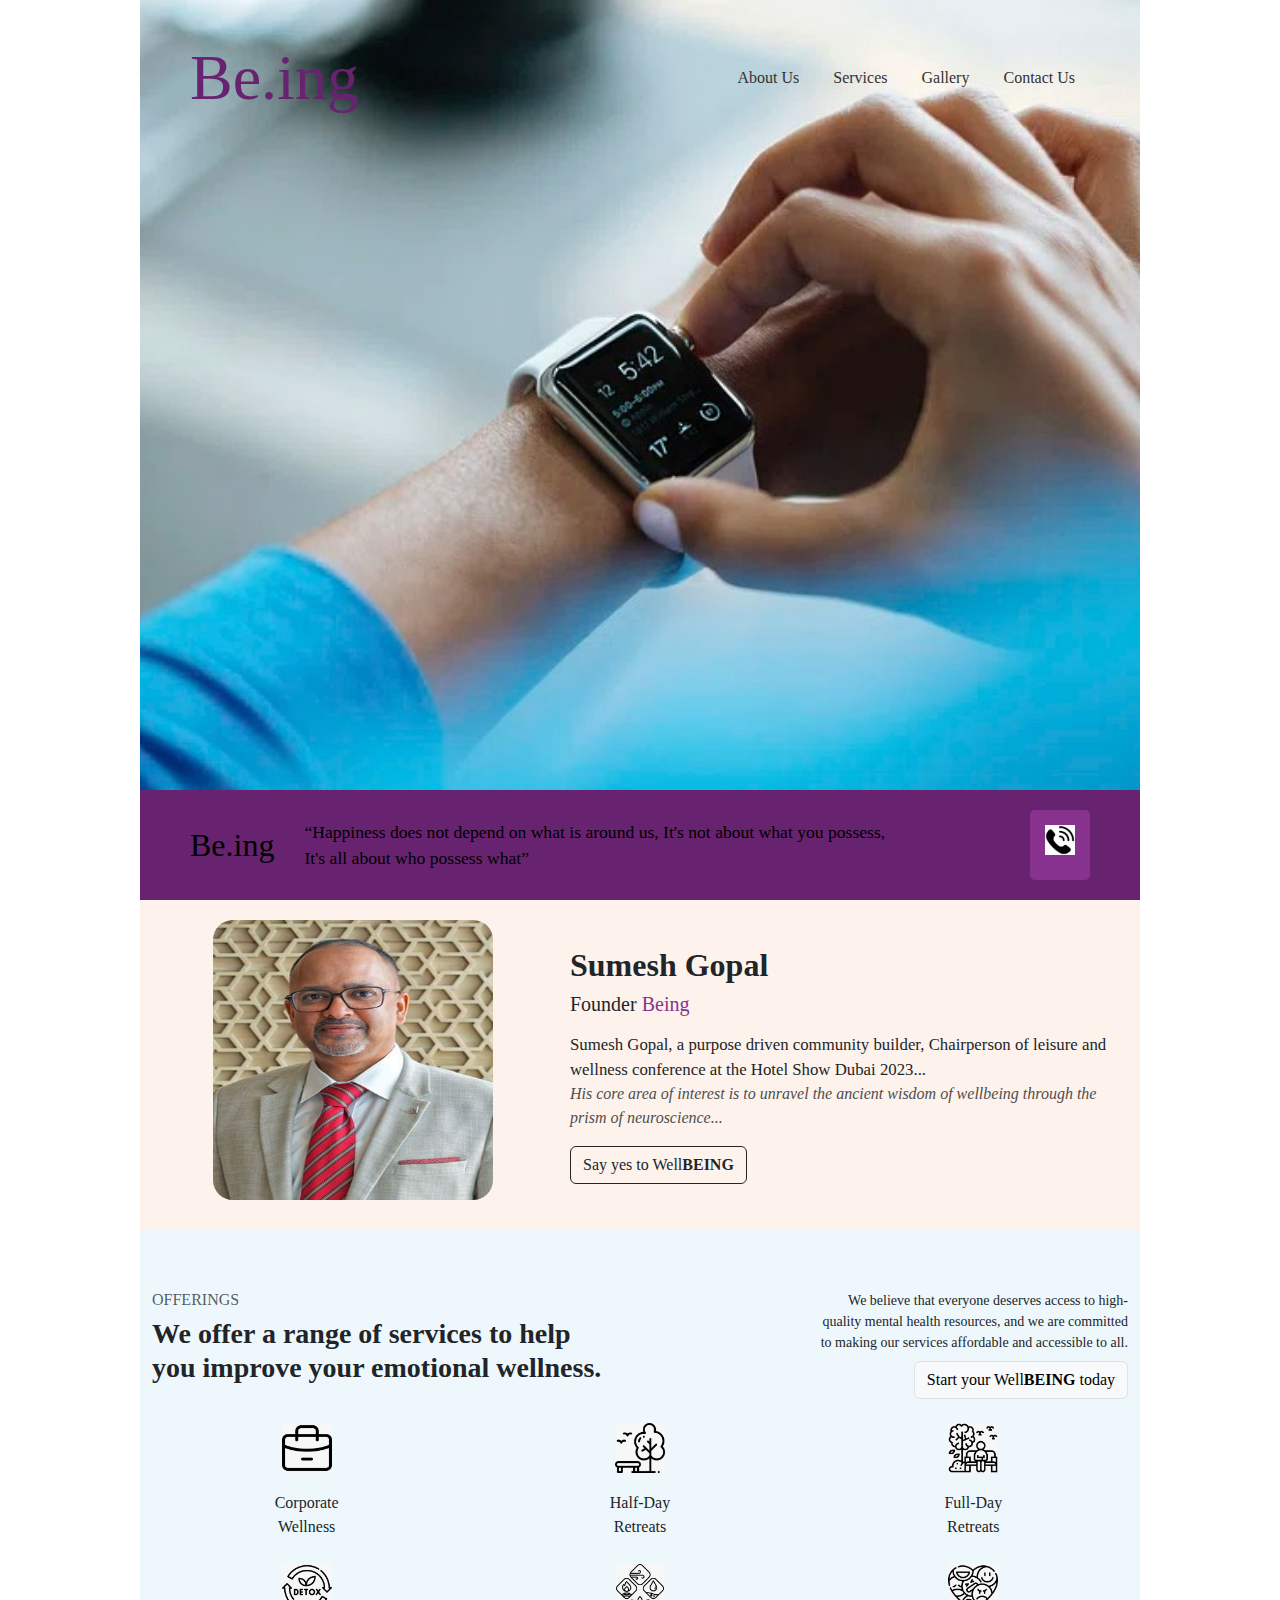
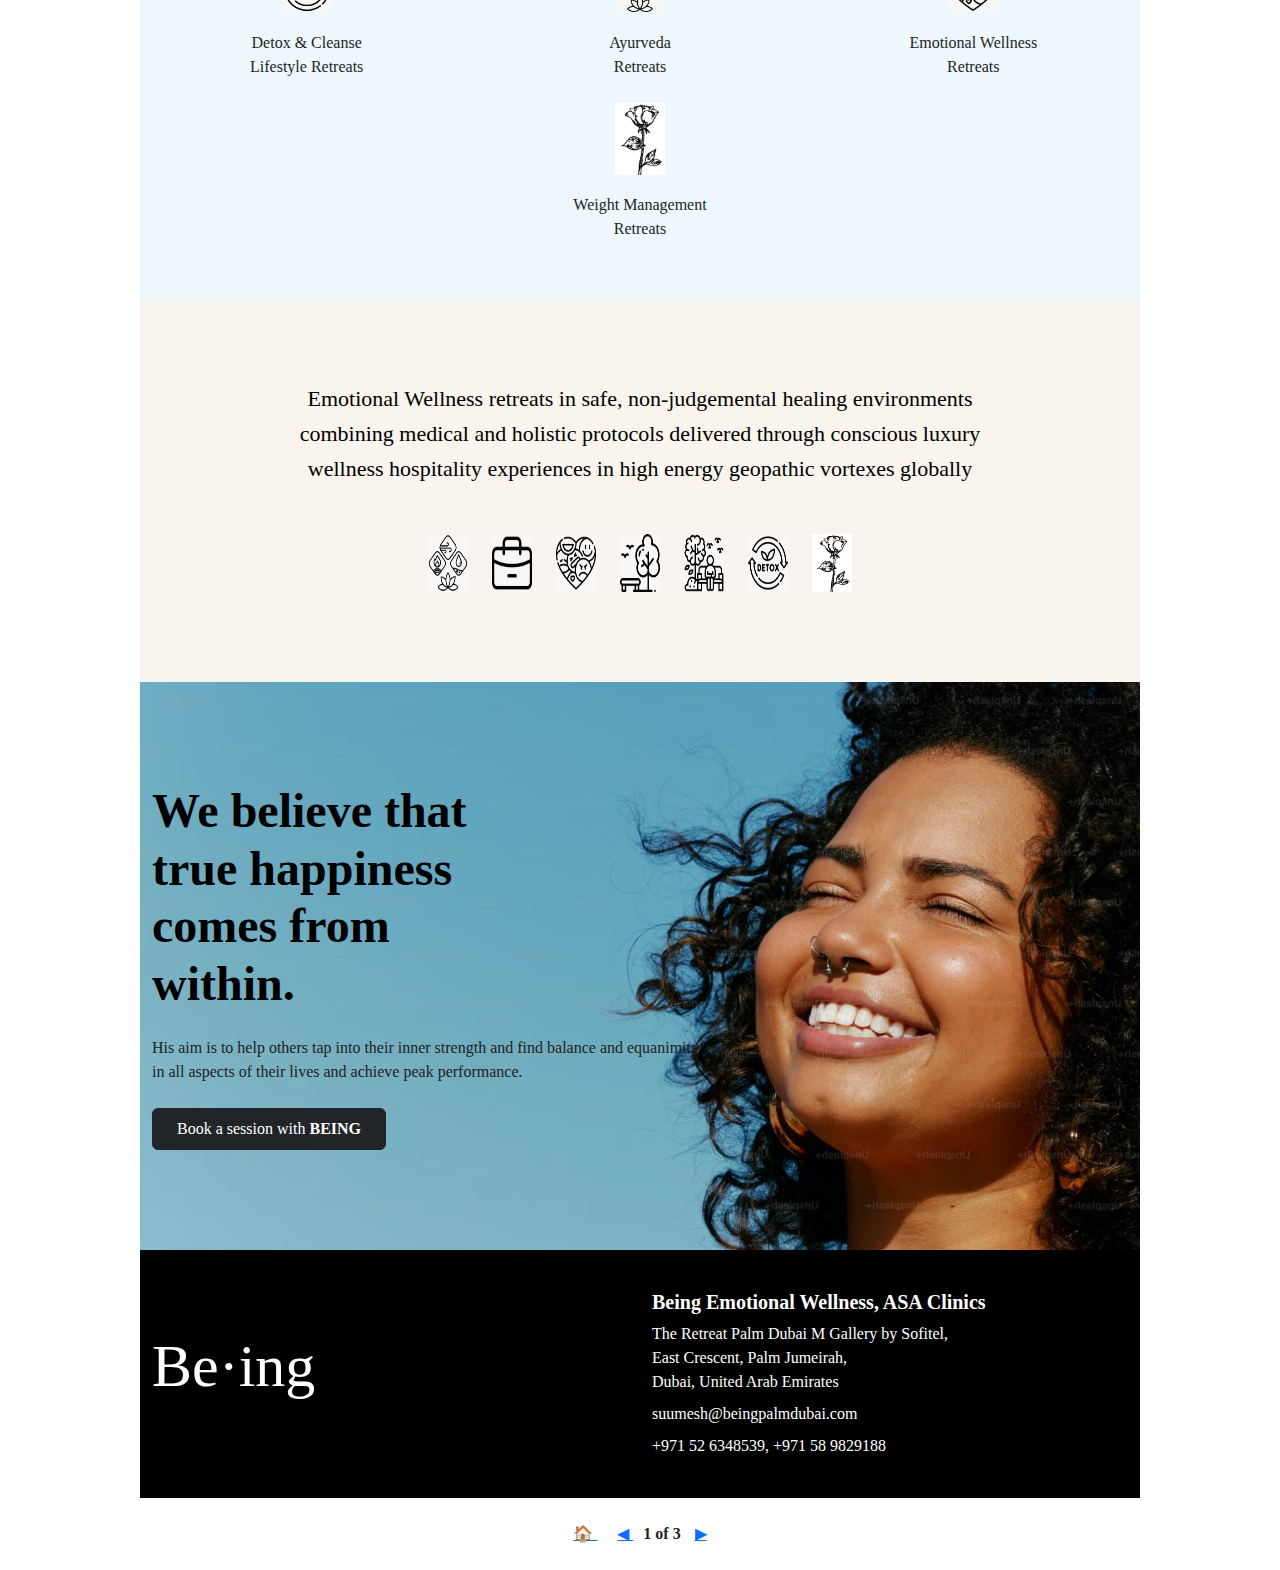
<file: index.html>
<!DOCTYPE html>
<html lang="en">
<head>
  <meta charset="UTF-8" />
  <meta name="viewport" content="width=device-width, initial-scale=1.0" />
  <title>BeingPalmDubai</title>
  <link href="https://cdn.jsdelivr.net/npm/bootstrap@5.3.0/dist/css/bootstrap.min.css" rel="stylesheet" />
  <link rel="stylesheet" href="main.css" />
</head>
<body>
  <div class="main-wrapper">

  <div class="hero-section">
    <!-- Navbar -->
    <div class="navbar-custom">
      <div class="logo">Be.ing</div>
      <div class="nav-links">
        <a href="#">About Us</a>
        <a href="#">Services</a>
        <a href="#">Gallery</a>
        <a href="#">Contact Us</a>
      </div>
    </div>

    <!-- Bottom Quote Section -->
    <div class="quote-box">
      <div class="quote-logo">Be.ing</div>
      <div class="quote-text">
        “Happiness does not depend on what is around us, It's not about what you possess,<br />
        It's all about who possess what”
      </div>
      <div class="call-icon">
        <img src="images/call.jpeg" alt="Call Icon">
      </div>
    </div>
  </div>

 <section style="background-color: #fef3ec;">
  <div class="custom-container mx-auto">
    <div class="row align-items-center">
      
      <!-- Left: Arched Image -->
      <div class="col-md-5 text-center mb-4 mb-md-0">
        <img src="images/zoomucle.img.jpg" alt="Founder" class="img-fluid image-arch">
      </div>

      <!-- Right: Text Content -->
      <div class="col-md-7">
        <h2 style="font-weight: 600;">Sumesh Gopal</h2>
        <h5 style="font-weight: 500;">Founder <span style="color: #87328e; font-family: 'Brush Script MT', cursive;">Being</span></h5>

        <p class="mt-3" style="font-size: 1.05rem;">
          Sumesh Gopal, a purpose driven community builder, Chairperson of leisure and wellness conference at the Hotel Show Dubai 2023...
        </p>

        <p class="fst-italic" style="color: #4e4e4e;">
          His core area of interest is to unravel the ancient wisdom of wellbeing through the prism of neuroscience...
        </p>

        <button class="btn btn-outline-dark mt-3">
          Say yes to Well<strong>BEING</strong>
        </button>
      </div>

    </div>
  </div>
  <section style="background-color: #eef8fc; padding: 60px 0;">
  <div class="container" style="max-width: 1040px;">
    <div class="row mb-4">
      <div class="col-md-8">
        <h6 class="text-muted">OFFERINGS</h6>
        <h3 class="fw-bold">We offer a range of services to help<br>you improve your emotional wellness.</h3>
      </div>
      <div class="col-md-4 text-md-end mt-3 mt-md-0">
        <p style="font-size: 14px;">We believe that everyone deserves access to high-quality mental health resources, and we are committed to making our services affordable and accessible to all.</p>
        <button class="btn btn-light border mt-2">Start your Well<span class="fw-bold">BEING</span> today</button>
      </div>
    </div>

    <div class="row text-center g-4">
      <div class="col-md-4">
        <img src="images/bag.img.jpg" width="50"><br>
        <p class="mt-2">Corporate<br>Wellness</p>
      </div>
      <div class="col-md-4">
        <img src="images/tree.img.jpg" width="50"><br>
        <p class="mt-2">Half-Day<br>Retreats</p>
      </div>
      <div class="col-md-4">
        <img src="images/sittinghuman.img.jpg" width="50"><br>
        <p class="mt-2">Full-Day<br>Retreats</p>
      </div>
      <div class="col-md-4">
        <img src="images/detox.img.jpg" width="50"><br>
        <p class="mt-2">Detox & Cleanse<br>Lifestyle Retreats</p>
      </div>
      <div class="col-md-4">
        <img src="images/flower img.jpg" width="50"><br>
        <p class="mt-2">Ayurveda<br>Retreats</p>
      </div>
      <div class="col-md-4">
        <img src="images/heart.img.jpg" width="50"><br>
        <p class="mt-2">Emotional Wellness<br>Retreats</p>
      </div>
      <div class="col-md-4 offset-md-4">
        <img src="images/flower.jpg" width="50"><br>
        <p class="mt-2">Weight Management<br>Retreats</p>
      </div>
    </div>
  </div>
</section>
<section style="background-color: #f9f4ee; padding: 80px 0;">
  <div class="container" style="max-width: 1040px;">
    <div class="text-center mb-5">
      <p style="font-size: 22px; font-weight: 500; line-height: 1.6; color: #000;">
        Emotional Wellness retreats in safe, non-judgemental healing environments<br>
        combining medical and holistic protocols delivered through conscious luxury<br>
        wellness hospitality experiences in high energy geopathic vortexes globally
      </p>
    </div>

    <div class="d-flex justify-content-center flex-wrap gap-4">
      <img src="images/flower img.jpg" width="40" alt="icon 1">
      <img src="images/bag.img.jpg" width="40" alt="icon 2">
      <img src="images/heart.img.jpg" width="40" alt="icon 3">
      <img src="images/tree.img.jpg" width="40" alt="icon 4">
      <img src="images/sittinghuman.img.jpg" width="40" alt="icon 5">
      <img src="images/detox.img.jpg" width="40" alt="icon 6">
      <img src="images/flower.jpg" width="40" alt="icon 7">
    </div>
  </div>
</section>

<!-- Hero Section with Background Image -->
<section 
  style="
    background-image: url('images/gurl.img.jpg');
    background-size: cover;
    background-position: center;
    padding: 100px 0;
    width: 100%;
  "
>
  <div class="container" style="max-width: 1040px;">
    <div class="row">
      <div class="col-md-7">
        <h1 style="font-size: 48px; font-weight: bold; color: #000;">
          We believe that<br>
          true happiness<br>
          comes from<br>
          within.
        </h1>
        <p class="mt-4" style="font-size: 16px; color: #222;">
          His aim is to help others tap into their inner strength and find balance and equanimity in all aspects of their lives and achieve peak performance.
        </p>
        <a href="#" class="btn btn-dark mt-4 px-4 py-2">
          Book a session with <strong>BEING</strong>
        </a>
      </div>
    </div>
  </div>
</section>

<!-- Footer Section -->
<footer style="background-color: #000; color: #fff; padding: 40px 0;">
  <div class="container" style="max-width: 1040px;">
    <div class="row align-items-center">
      <!-- Logo (Being) -->
      <div class="col-md-6 mb-3">
        <h1 style="font-family: 'Brush Script MT', cursive; font-size: 60px; color: #fff; margin: 0;">
  Be·ing
</h1>

      </div>
      
      <!-- Address & Contact Info -->
      <div class="col-md-6">
        <h5><strong>Being Emotional Wellness, ASA Clinics</strong></h5>
        <p style="margin: 8px 0;">
          The Retreat Palm Dubai M Gallery by Sofitel,<br>
          East Crescent, Palm Jumeirah,<br>
          Dubai, United Arab Emirates
        </p>
        <p style="margin: 8px 0;">suumesh@beingpalmdubai.com</p>
        <p>+971 52 6348539, +971 58 9829188</p>
        <div style="background-color: #fef1e8;"> <!-- SKIN COLOR DIV -->
</div>

      </div>
    </div>
  </div>
</footer>



  


  </div>
  
  </section>
  <!-- Bottom Navigation Controls -->
<div class="text-center my-4">
  <a href="index.html" title="Home" style="margin: 0 10px;">
    🏠
  </a>
  <a href="#" title="Previous" style="margin: 0 10px;">
    ◀
  </a>
  <span style="font-weight: bold;">1 of 3</span>
  <a href="services.html" title="Next" style="margin: 0 10px;">
    ▶
  </a>
</div>






</body>
</html>
</file>
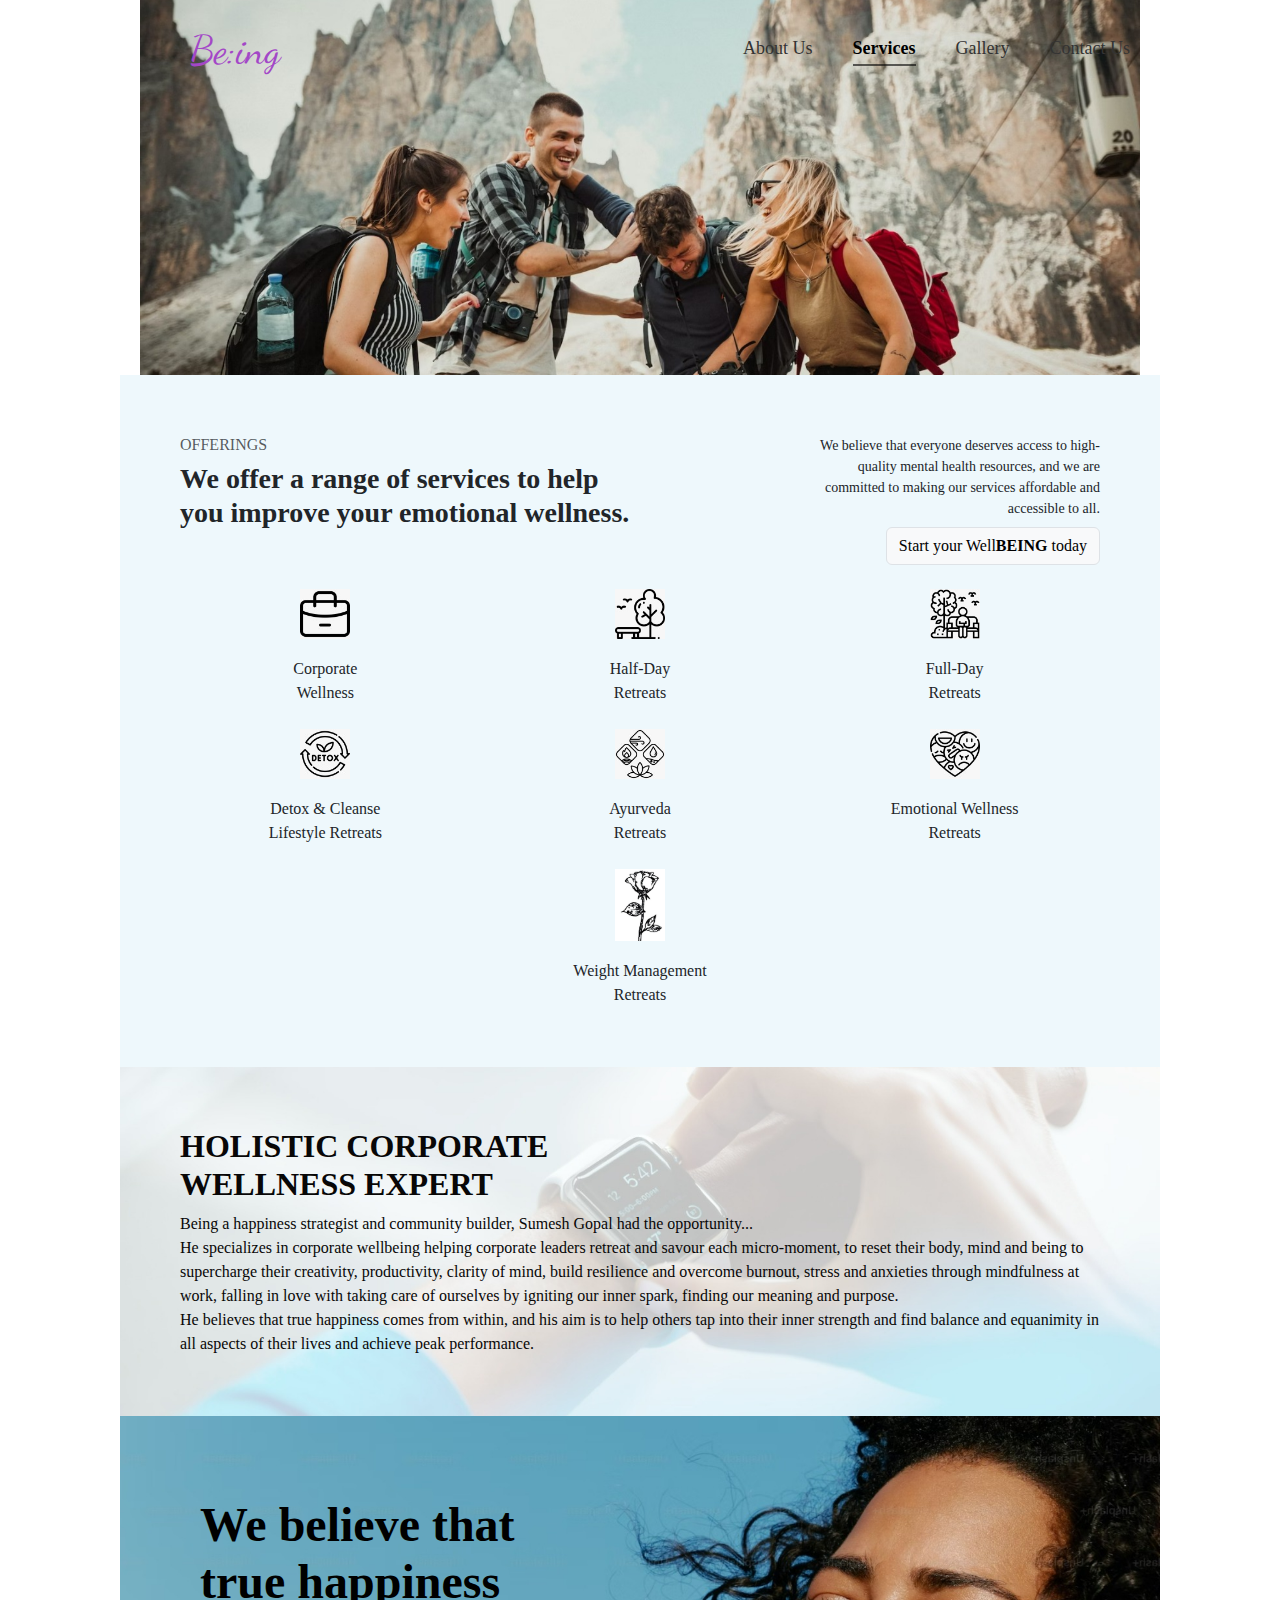
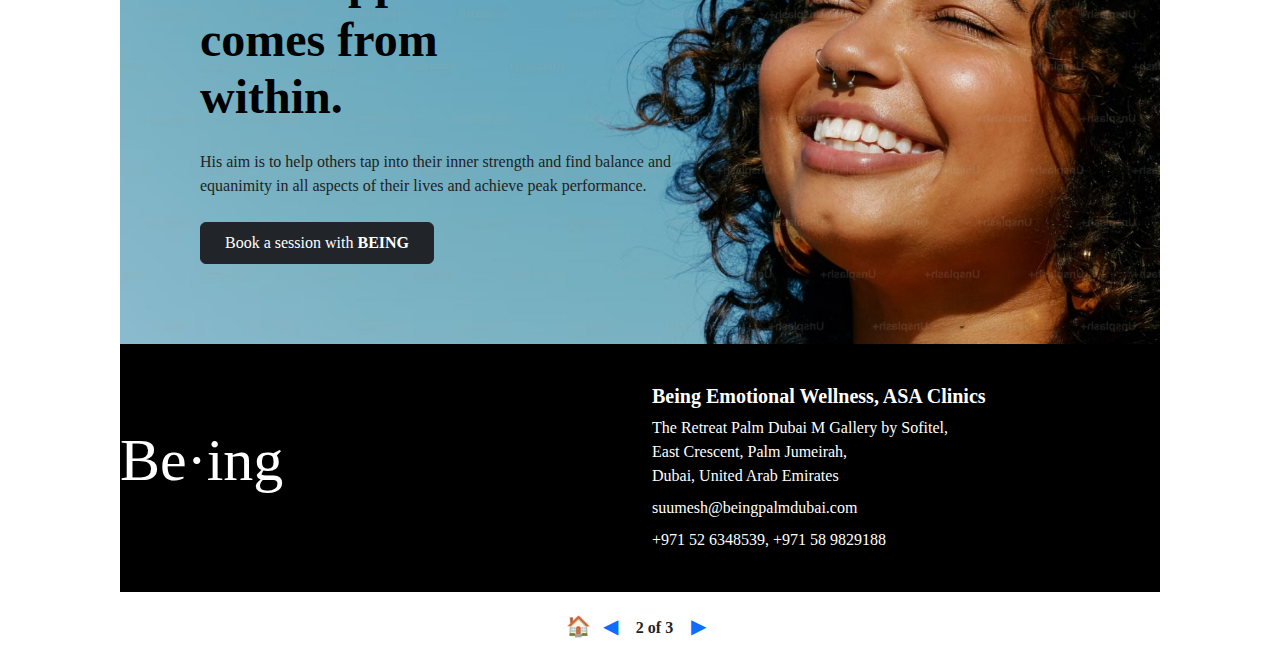
<file: services.html>
<!DOCTYPE html>
<html lang="en">
<head>
  <meta charset="UTF-8" />
  <title>Services | Being</title>
  <meta name="viewport" content="width=device-width, initial-scale=1" />

  <!-- Google font for script logo (optional) -->
  <link href="https://fonts.googleapis.com/css2?family=Dancing+Script:wght@700&display=swap" rel="stylesheet">

  <!-- Bootstrap (optional but helpful) -->
  <link href="https://cdn.jsdelivr.net/npm/bootstrap@5.3.0/dist/css/bootstrap.min.css" rel="stylesheet" />

  <link rel="stylesheet" href="main.css" />
</head>
<body>
     <div class="main-wrapper">

  <!-- HERO WRAPPER -->
  <header class="services-hero">
    <!-- overlay bar (logo + nav) -->
    <div class="services-hero-nav">
      <div class="services-hero-logo">Be:ing</div>
      <nav class="services-hero-menu">
        <a href="index.html" class="nav-link-hero">About Us</a>
        <a href="services.html" class="nav-link-hero active">Services</a>
        <a href="gallery.html" class="nav-link-hero">Gallery</a>
        <a href="contact.html" class="nav-link-hero">Contact Us</a>
      </nav>
    </div>
  </header>
  </div>

  <!--offerings-->
   
  <div style="max-width: 1040px; margin: 0 auto; background-color: #eef8fc; padding: 60px;">
    <div class="row mb-4">
      <div class="col-md-8">
        <h6 class="text-muted">OFFERINGS</h6>
        <h3 class="fw-bold">We offer a range of services to help<br>you improve your emotional wellness.</h3>
      </div>
      <div class="col-md-4 text-md-end mt-3 mt-md-0">
        <p style="font-size: 14px;">We believe that everyone deserves access to high-quality mental health resources, and we are committed to making our services affordable and accessible to all.</p>
        <button class="btn btn-light border mt-2">Start your Well<span class="fw-bold">BEING</span> today</button>
      </div>
    </div>

    <div class="row text-center g-4">
      <div class="col-md-4">
        <img src="images/bag.img.jpg" width="50"><br>
        <p class="mt-2">Corporate<br>Wellness</p>
      </div>
      <div class="col-md-4">
        <img src="images/tree.img.jpg" width="50"><br>
        <p class="mt-2">Half-Day<br>Retreats</p>
      </div>
      <div class="col-md-4">
        <img src="images/sittinghuman.img.jpg" width="50"><br>
        <p class="mt-2">Full-Day<br>Retreats</p>
      </div>
      <div class="col-md-4">
        <img src="images/detox.img.jpg" width="50"><br>
        <p class="mt-2">Detox & Cleanse<br>Lifestyle Retreats</p>
      </div>
      <div class="col-md-4">
        <img src="images/flower img.jpg" width="50"><br>
        <p class="mt-2">Ayurveda<br>Retreats</p>
      </div>
      <div class="col-md-4">
        <img src="images/heart.img.jpg" width="50"><br>
        <p class="mt-2">Emotional Wellness<br>Retreats</p>
      </div>
      <div class="col-md-4 offset-md-4">
        <img src="images/flower.jpg" width="50"><br>
        <p class="mt-2">Weight Management<br>Retreats</p>
      </div>
    </div>
  </div>
</section>

<!--3page-->
<!-- FULL-WIDTH SECTION (No Background Here) -->
<section>
  <div style="
    max-width: 1040px;
    margin: 0 auto;
    padding: 60px;
    background-image: url('images/blurrwatch.img.jpg');
    background-size: cover;
    background-position: center;
    background-repeat: no-repeat;
    color: rgb(8, 7, 7); 
  ">
    <h2 class="fw-bold">HOLISTIC CORPORATE<br>WELLNESS EXPERT</h2>
    <p>
      Being a happiness strategist and community builder, Sumesh Gopal had the opportunity...
    </p>
     He specializes in corporate wellbeing helping corporate leaders retreat and savour each micro-moment, to reset their body, mind and being to supercharge their creativity, productivity, clarity of mind, build resilience and overcome burnout, stress and anxieties through mindfulness at work, falling in love with taking care of ourselves by igniting our inner spark, finding our meaning and purpose.
    </p>
    <p>
      He believes that true happiness comes from within, and his aim is to help others tap into their inner strength and find balance and equanimity in all aspects of their lives and achieve peak performance.
    </p>
  </div>
</style>
</section>

<section>
  <div 
    class="container" 
    style="
      max-width: 1040px;
      background-image: url('images/gurl.img.jpg');
      background-size: cover;
      background-position: center;
      padding: 80px;
      
    "
  >
    <div class="row">
      <div class="col-md-7">
        <h1 style="font-size: 48px; font-weight: bold; color: #000;">
          We believe that<br>
          true happiness<br>
          comes from<br>
          within.
        </h1>
        <p class="mt-4" style="font-size: 16px; color: #222;">
          His aim is to help others tap into their inner strength and find balance and equanimity in all aspects of their lives and achieve peak performance.
        </p>
        <a href="#" class="btn btn-dark mt-4 px-4 py-2">
          Book a session with <strong>BEING</strong>
        </a>
      </div>
    </div>
  </div>
</section>

<!-- Footer Section -->
<!-- Footer Section -->
<div style="background-color: #000; max-width: 1040px; margin: 0 auto;">
  <footer style="color: #fff; padding: 40px 0;">
    <div class="row align-items-center">
      <!-- Logo (Being) -->
      <div class="col-md-6 mb-3">
        <h1 style="font-family: 'Brush Script MT', cursive; font-size: 60px; color: #fff; margin: 0;">
          Be·ing
        </h1>
      </div>

      <!-- Address & Contact Info -->
      <div class="col-md-6">
        <h5><strong>Being Emotional Wellness, ASA Clinics</strong></h5>
        <p style="margin: 8px 0;">
          The Retreat Palm Dubai M Gallery by Sofitel,<br>
          East Crescent, Palm Jumeirah,<br>
          Dubai, United Arab Emirates
        </p>
        <p style="margin: 8px 0; justify-content: end;">suumesh@beingpalmdubai.com</p>
        <p>+971 52 6348539, +971 58 9829188</p>
      </div>
    </div>
  </footer>
</div>




  <!-- bottom pager -->
  <div class="page-pager text-center my-4">
    <a href="index.html" title="Home">🏠</a>
    <a href="index.html" class="mx-2" title="Prev Page">◀</a>
    <span>2 of 3</span>
    <a href="gallery.html" class="mx-2" title="Next Page">▶</a>
  </div>

  <!-- include your existing footer here (same as page 1) -->
  <!-- ... -->

</body>
</html>
</file>
<file: main.css>
.main-wrapper {
  width: 1040px;
  max-width: 100%;
  margin: 0 auto;
  padding: 0 20px; /* Optional side spacing for mobile */
}
body {
      margin: 0;
      padding: 0;
      font-family:'Times New Roman', Times, serif;
    }

    .hero-section {
      position: relative;
      width: 100%;
      max-width: 1040px;
      margin: auto;
      height: 100vh;
      background-image: url('images/watch.jpg'); /* Replace with your image path */
      background-size: cover;
      background-position: center;
      color: #000;
    }

    /* Navbar */
    .navbar-custom {
      position: absolute;
      top: 30px;
      left: 50px;
      right: 50px;
      display: flex;
      justify-content: space-between;
      align-items: center;
      z-index: 2;
    }

    .logo {
      font-family: 'Brush Script MT', cursive;
      font-size: 4rem;
      color: #67236f;
    }

    .nav-links a {
      margin: 0 15px;
      text-decoration: none;
      color: #333;
      font-weight: 500;
    }

    /* Bottom quote section */
    .quote-box {
      position: absolute;
      bottom: 0;
      left: 0;
      right: 0;
      background: #67236f;
      display: flex;
      justify-content: space-between;
      align-items: center;
      padding: 20px 50px;
    }

    .quote-logo {
      font-family: 'Brush Script MT', cursive;
      font-size: 2rem;
      color: #000;
    }

    .quote-text {
      flex: 1;
      padding: 0 30px;
      font-size: 1.1rem;
    }

    .call-icon {
      background-color: #87328e;
      padding: 15px;
      border-radius: 5px;
    }

    .call-icon img {
      width: 30px;
      height: 30px;
    }

.custom-container {
  width: 1040px;
  max-width: 100%;
  margin: 0 auto;
  padding: 20px;
}

.image-arch {
  width: 280px;
  height: 280px;
  object-fit: fill;
  clip-path: ellipse(70% 80% at 50% 40%);
  border-radius: 20px;
}

p {
  font-size: 16px;
  margin: 0;
}

img {
  margin-bottom: 10px;
}
/* --- GLOBAL WIDTH --- */
:root {
  --site-max-width: 1040px;
}

/* Reset margins if needed */
html, body {
  margin: 0;
  padding: 0;
}

/* ----- PAGE 2 HERO ----- */
.services-hero {
  position: relative;
  width: 100%;
  max-width: 1040px;
  
  aspect-ratio: 16/6;              /* helps maintain height; adjust */
  background-image: url("/images/2slide.jpg"); /* your hero image */
  background-size: cover;
  background-position: center;
  background-repeat: no-repeat;
  overflow: hidden;
}

/* top overlay container */
.services-hero-nav {
  position: absolute;
  top: 30px;              /* adjust to match screenshot */
  left: 0;
  width: 1040px;
  padding: 0 5%;          /* side breathing space inside hero */
  display: flex;
  justify-content: space-between;
  align-items: center;
  z-index: 2;
}

/* logo script */
.services-hero-logo {
  font-family: 'Dancing Script', cursive;
  font-size: 2.5rem;
  color: #a347c7;         /* tweak to match purple in screenshot */
  line-height: 1;
  white-space: nowrap;
}

/* nav menu inline */
.services-hero-menu {
  display: flex;
  gap: 40px;
  font-size: 1.125rem;
}

/* default nav links over image */
.services-hero-menu .nav-link-hero {
  text-decoration: none;
  color: #333;            /* dark gray like screenshot */
  font-weight: 400;
  transition: opacity 0.2s;
}

.services-hero-menu .nav-link-hero:hover {
  opacity: 0.7;
}

/* highlight Services */
.services-hero-menu .nav-link-hero.active {
  font-weight: 600;
  color: #000;
  border-bottom: 2px solid rgba(0,0,0,0.6);  /* subtle underline */
  padding-bottom: 2px;
}

/* page pager under hero */
.page-pager a {
  text-decoration: none;
  font-size: 1.25rem;
  line-height: 1;
}

.page-pager span {
  margin: 0 6px;
  font-weight: 600;
}
</file>
